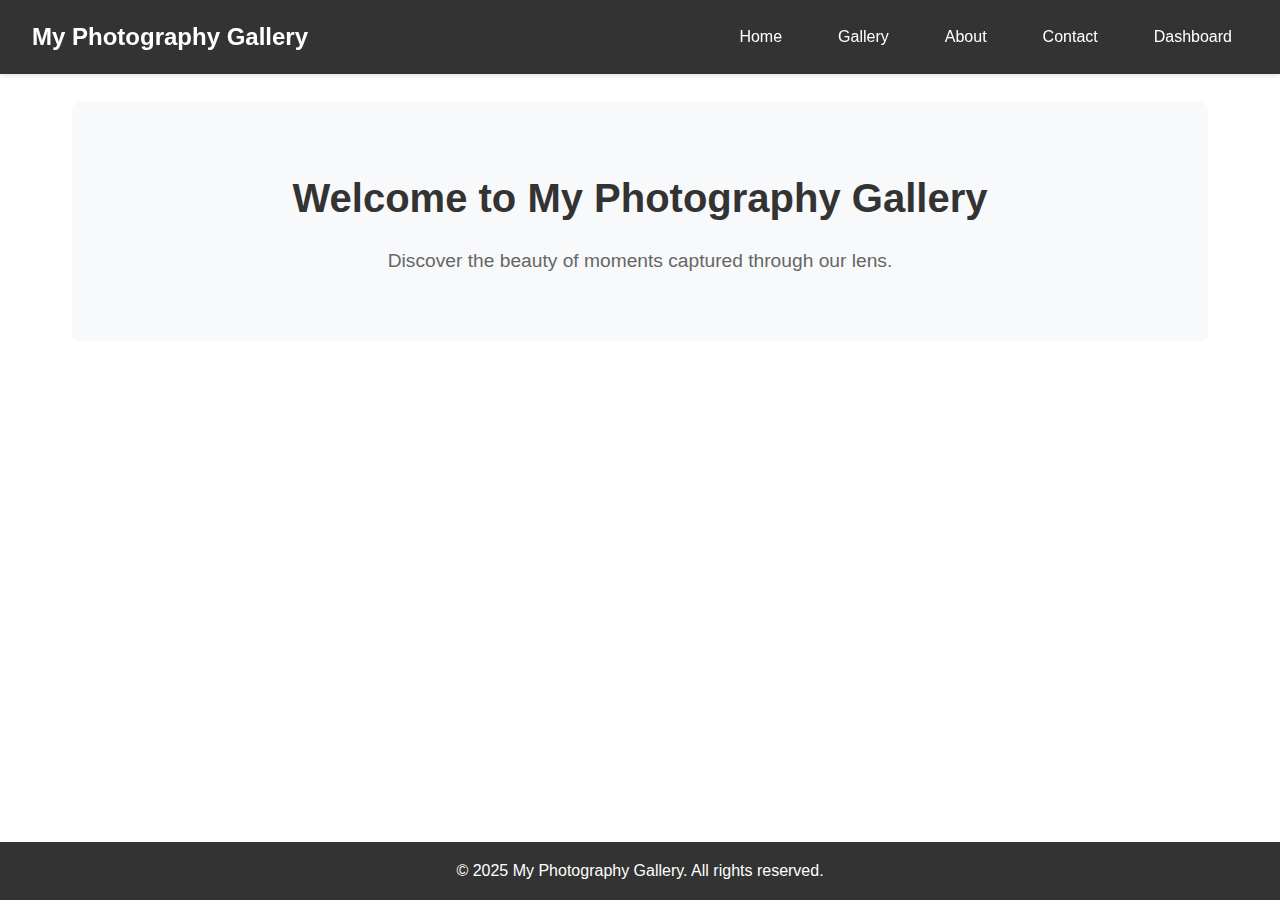
<file: index.html>
<!DOCTYPE html>
<html lang="en">
<head>
    <meta charset="UTF-8">
    <meta name="viewport" content="width=device-width, initial-scale=1.0">
    <title>My Photography Gallery</title>
    <link rel="stylesheet" href="css/style.css">
    <link rel="stylesheet" href="css/responsive.css">
</head>
<body>
    <!-- Include navbar -->
    <div id="navbar-container"></div>

    <div class="container">
        <!-- Konten halaman -->
        <section class="hero">
            <h1>Welcome to My Photography Gallery</h1>
            <p>Discover the beauty of moments captured through our lens.</p>
        </section>
    </div>

    <footer>
        <p>&copy; 2025 My Photography Gallery. All rights reserved.</p>
    </footer>

    <!-- Scripts -->
    <script src="js/auth.js"></script>
    <script src="js/main.js"></script>
    <script>
        // Load navbar
        fetch('components/navbar.html')
            .then(response => response.text())
            .then(data => {
                document.getElementById('navbar-container').innerHTML = data;
            })
            .catch(error => console.error('Error loading navbar:', error));
    </script>
</body>
</html>
</file>
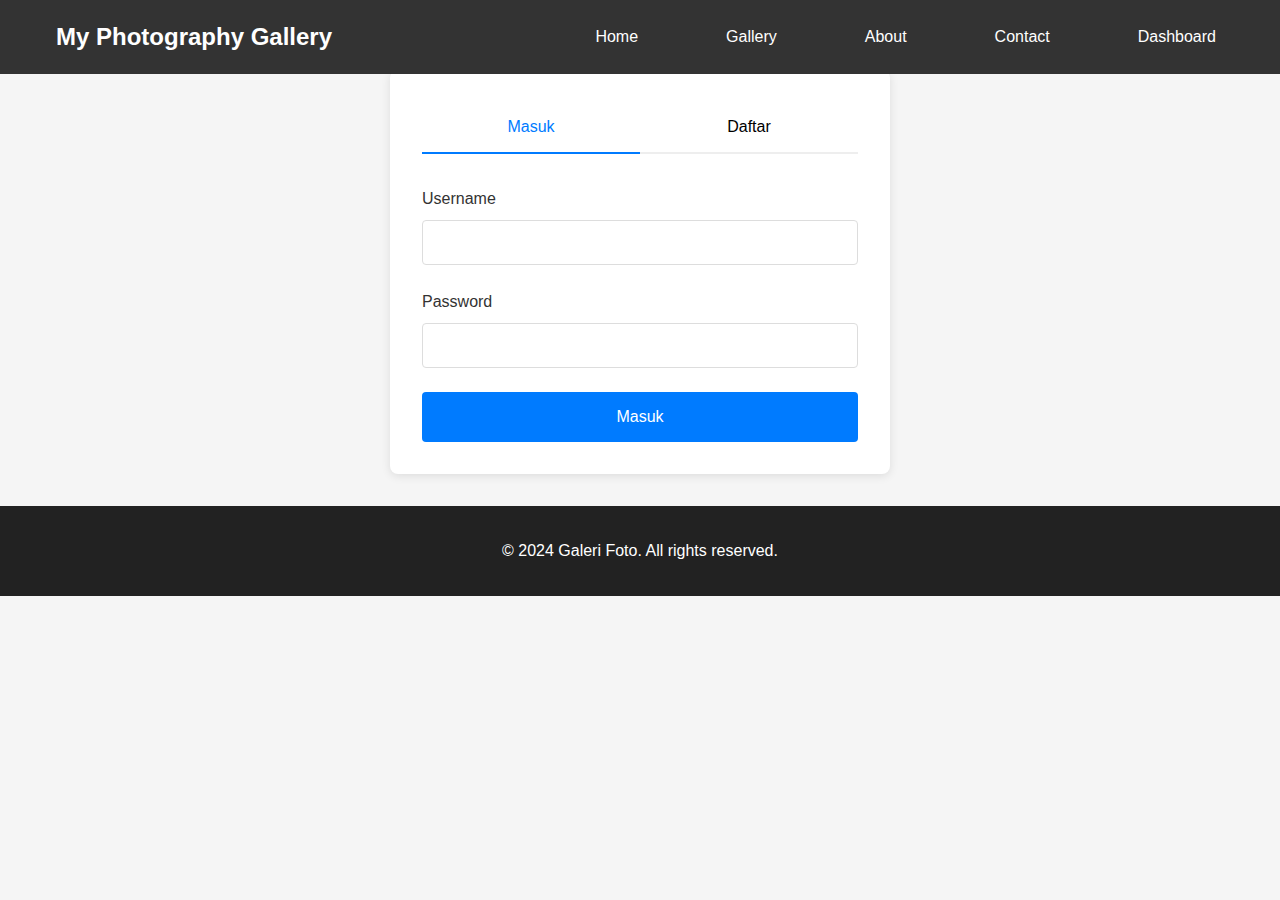
<file: pages/auth.html>
<!DOCTYPE html>
<html lang="id">
<head>
    <meta charset="UTF-8">
    <meta name="viewport" content="width=device-width, initial-scale=1.0">
    <title>Autentikasi - Galeri Foto</title>
    <link rel="stylesheet" href="../css/auth.css">
</head>
<body>
    <!-- Include navbar -->
    <div id="navbar-container"></div>

    <main class="container">
        <div class="auth-container">
            <div class="auth-tabs">
                <button id="loginTab" class="auth-tab active">Masuk</button>
                <button id="signupTab" class="auth-tab">Daftar</button>
            </div>

            <form id="loginForm" class="auth-form">
                <div class="form-group">
                    <label for="loginUsername">Username</label>
                    <input type="text" id="loginUsername" required>
                </div>
                <div class="form-group">
                    <label for="loginPassword">Password</label>
                    <input type="password" id="loginPassword" required>
                </div>
                <button type="submit" class="btn-primary">Masuk</button>
            </form>

            <form id="signupForm" class="auth-form" style="display: none;">
                <div class="form-group">
                    <label for="signupUsername">Username</label>
                    <input type="text" id="signupUsername" required>
                </div>
                <div class="form-group">
                    <label for="email">Email</label>
                    <input type="email" id="email" required>
                </div>
                <div class="form-group">
                    <label for="password">Password</label>
                    <input type="password" id="password" required>
                    <div id="passwordStrength" class="password-strength"></div>
                </div>
                <div class="form-group">
                    <label for="confirmPassword">Konfirmasi Password</label>
                    <input type="password" id="confirmPassword" required>
                </div>
                <div class="form-group">
                    <label for="role">Role</label>
                    <select id="role" required>
                        <option value="">Pilih Role</option>
                        <option value="user">User</option>
                        <option value="admin">Admin</option>
                    </select>
                </div>
                <div class="form-group">
                    <label class="checkbox-label">
                        <input type="checkbox" id="terms" required>
                        Saya menyetujui syarat dan ketentuan
                    </label>
                </div>
                <button type="submit" class="btn-primary">Daftar</button>
            </form>
        </div>
    </main>

    <footer>
        <p>&copy; 2024 Galeri Foto. All rights reserved.</p>
    </footer>

    <script src="../js/auth.js"></script>
    <script>
        // Load navbar
        fetch('../components/navbar.html')
            .then(response => response.text())
            .then(data => {
                document.getElementById('navbar-container').innerHTML = data;
            });
    </script>
</body>
</html>
</file>
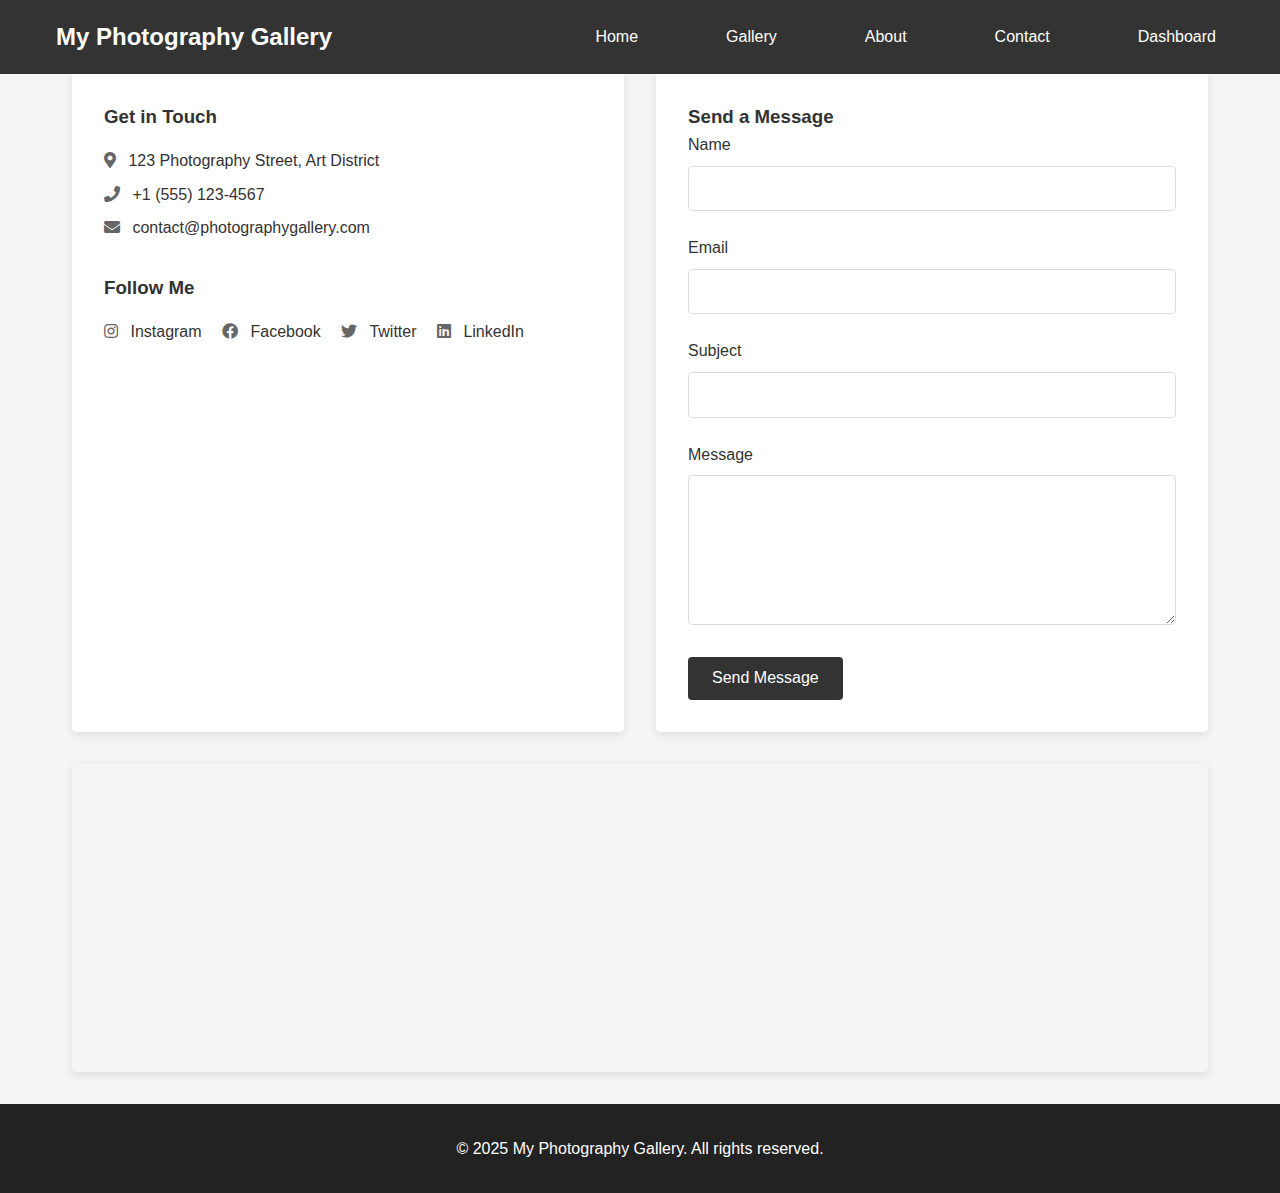
<file: pages/contact.html>
<!DOCTYPE html>
<html lang="en">
<head>
    <meta charset="UTF-8">
    <meta name="viewport" content="width=device-width, initial-scale=1.0">
    <title>Contact - Photography Gallery</title>
    <link rel="stylesheet" href="../css/contact.css">
    <link rel="stylesheet" href="https://cdnjs.cloudflare.com/ajax/libs/font-awesome/5.15.4/css/all.min.css">
</head>
<body>
    <!-- Include navbar -->
    <div id="navbar-container"></div>
    
    <div class="container">
        <div class="contact-section">
            <div class="contact-info">
                <h3>Get in Touch</h3>
                <p><i class="fas fa-map-marker-alt"></i> 123 Photography Street, Art District</p>
                <p><i class="fas fa-phone"></i> +1 (555) 123-4567</p>
                <p><i class="fas fa-envelope"></i> contact@photographygallery.com</p>
                
                <div class="social-links">
                    <h3>Follow Me</h3>
                    <a href="#"><i class="fab fa-instagram"></i> Instagram</a>
                    <a href="#"><i class="fab fa-facebook"></i> Facebook</a>
                    <a href="#"><i class="fab fa-twitter"></i> Twitter</a>
                    <a href="#"><i class="fab fa-linkedin"></i> LinkedIn</a>
                </div>
            </div>
            
            <div class="contact-form">
                <h3>Send a Message</h3>
                <form id="contact-form">
                    <div class="form-group">
                        <label for="name">Name</label>
                        <input type="text" id="name" name="name" required>
                    </div>
                    
                    <div class="form-group">
                        <label for="email">Email</label>
                        <input type="email" id="email" name="email" required>
                    </div>
                    
                    <div class="form-group">
                        <label for="subject">Subject</label>
                        <input type="text" id="subject" name="subject" required>
                    </div>
                    
                    <div class="form-group">
                        <label for="message">Message</label>
                        <textarea id="message" name="message" required></textarea>
                    </div>
                    
                    <button type="submit" class="submit-btn">Send Message</button>
                </form>
            </div>
        </div>
        
        <div class="map-container">
            <iframe src="https://www.google.com/maps/embed?pb=!1m18!1m12!1m3!1d3151.835434509374!2d144.95373631531973!3d-37.817327679751734!2m3!1f0!2f0!3f0!3m2!1i1024!2i768!4f13.1!3m3!1m2!1s0x6ad65d4c2b349649%3A0xb6899234e561db11!2sEnvato!5e0!3m2!1sen!2sus!4v1635167261304!5m2!1sen!2sus" allowfullscreen="" loading="lazy"></iframe>
        </div>
    </div>
    
    <footer>
        <p>&copy; 2025 My Photography Gallery. All rights reserved.</p>
    </footer>

    <script src="../js/auth.js"></script>
    <script src="../js/contact.js"></script>
    <script>
        // Load navbar
        fetch('../components/navbar.html')
            .then(response => response.text())
            .then(data => {
                document.getElementById('navbar-container').innerHTML = data;
            });
    </script>
</body>
</html>
</file>
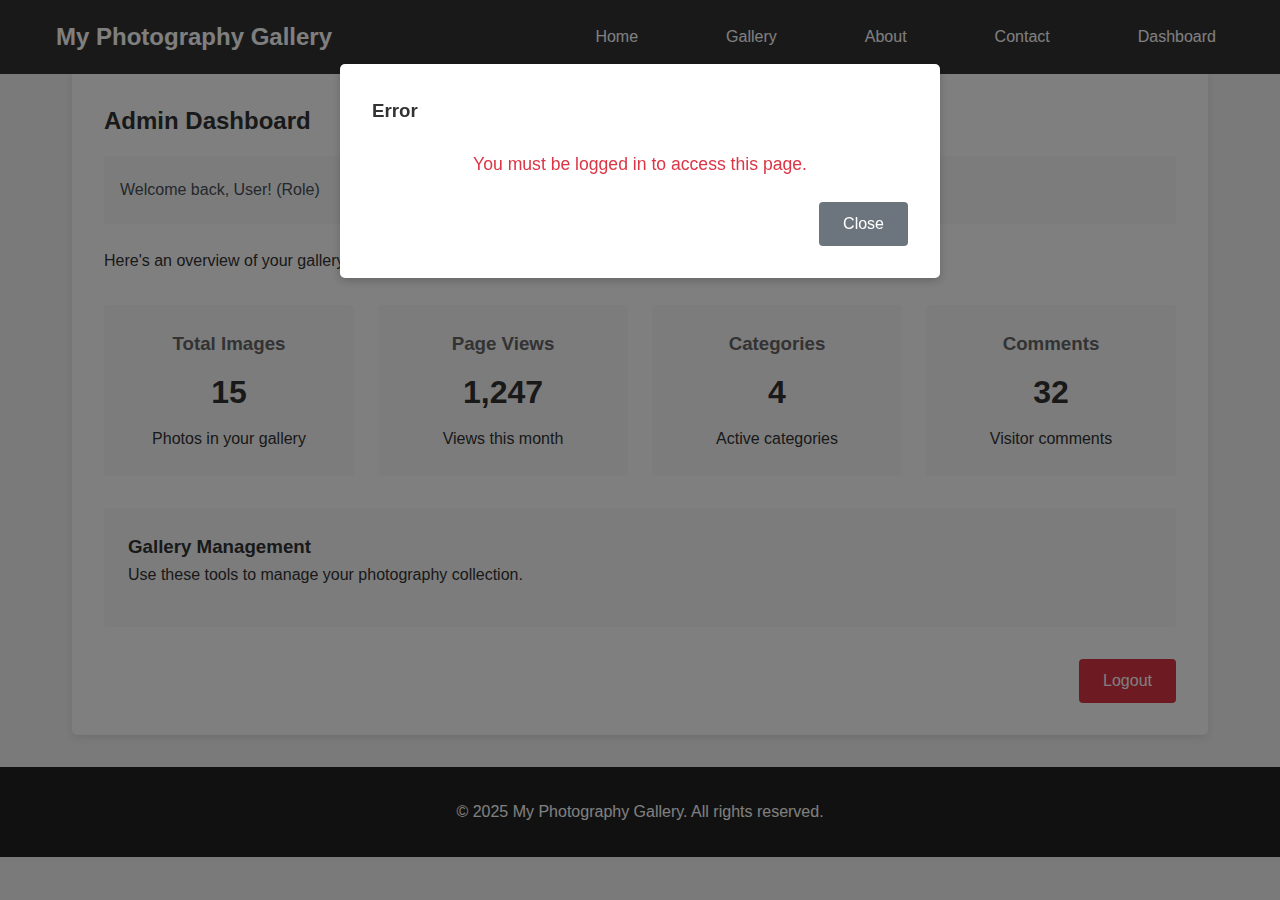
<file: pages/dashboard.html>
<!DOCTYPE html>
<html lang="en">
<head>
    <meta charset="UTF-8">
    <meta name="viewport" content="width=device-width, initial-scale=1.0">
    <title>Admin Dashboard - Photography Gallery</title>
    <link rel="stylesheet" href="../css/dashboard.css">
    <link rel="stylesheet" href="https://cdnjs.cloudflare.com/ajax/libs/font-awesome/6.0.0/css/all.min.css">
</head>
<body>
    <!-- Include navbar -->
    <div id="navbar-container"></div>
    
    <div class="container">
        <section class="admin-dashboard">
            <h2>Admin Dashboard</h2>
            <div class="user-info">
                <p>Welcome back, <span id="dashboard-user-name">User</span>! (<span id="dashboard-user-role">Role</span>)</p>
            </div>
            <p>Here's an overview of your gallery statistics and management tools.</p>
            
            <div class="dashboard-grid">
                <div class="dashboard-card">
                    <h3>Total Images</h3>
                    <div class="stat-number">15</div>
                    <p>Photos in your gallery</p>
                </div>
                
                <div class="dashboard-card">
                    <h3>Page Views</h3>
                    <div class="stat-number">1,247</div>
                    <p>Views this month</p>
                </div>
                
                <div class="dashboard-card">
                    <h3>Categories</h3>
                    <div class="stat-number">4</div>
                    <p>Active categories</p>
                </div>
                
                <div class="dashboard-card">
                    <h3>Comments</h3>
                    <div class="stat-number">32</div>
                    <p>Visitor comments</p>
                </div>
            </div>
            
            <div class="admin-gallery-tools">
                <h3>Gallery Management</h3>
                <p>Use these tools to manage your photography collection.</p>
                <div class="tool-buttons">
                    <button class="admin-tool-btn editor-only">Upload Images</button>
                    <button class="admin-tool-btn editor-only">Edit Categories</button>
                    <button class="admin-tool-btn editor-only">Manage Comments</button>
                    <button class="admin-tool-btn editor-only">Edit Profile</button>
                </div>
            </div>
            
            <!-- Admin-only section -->
            <div class="admin-only">
                <h3>Administrative Tools</h3>
                <p>These tools are available only to administrators.</p>
                <div class="tool-buttons">
                    <button class="admin-tool-btn">Manage Users</button>
                    <button class="admin-tool-btn">System Settings</button>
                    <button class="admin-tool-btn">Backup Database</button>
                    <button class="admin-tool-btn">View Logs</button>
                </div>
            </div>
            
            <div class="logout-section">
                <button class="admin-btn" id="logout-btn">Logout</button>
            </div>
        </section>
    </div>
    
    <footer>
        <p>&copy; 2025 My Photography Gallery. All rights reserved.</p>
    </footer>

    <script src="../js/auth.js"></script>
    <script src="../js/dashboard.js"></script>
    <script>
        // Load navbar
        fetch('../components/navbar.html')
            .then(response => response.text())
            .then(data => {
                document.getElementById('navbar-container').innerHTML = data;
            });
    </script>
</body>
</html>
</file>
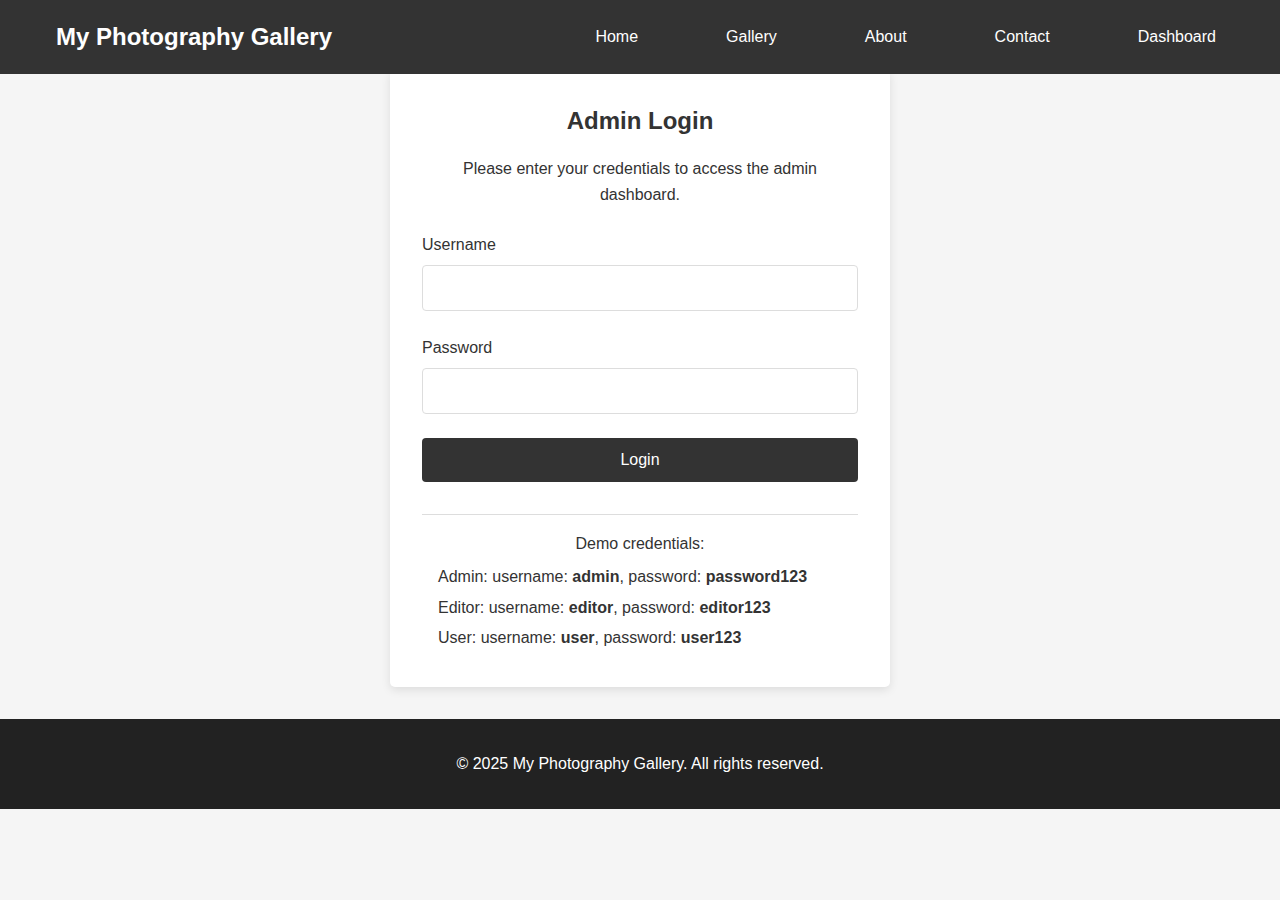
<file: pages/login.html>
<!DOCTYPE html>
<html lang="en">
<head>
    <meta charset="UTF-8">
    <meta name="viewport" content="width=device-width, initial-scale=1.0">
    <title>Login - Photography Gallery</title>
    <link rel="stylesheet" href="../css/auth.css">
</head>
<body>
    <!-- Include navbar -->
    <div id="navbar-container"></div>
    
    <div class="container">
        <div class="login-section">
            <h2>Admin Login</h2>
            <p>Please enter your credentials to access the admin dashboard.</p>
            <form class="admin-form" id="loginForm">
                <div class="form-group">
                    <label for="loginUsername">Username</label>
                    <input type="text" id="loginUsername" name="username" required>
                </div>
                <div class="form-group">
                    <label for="loginPassword">Password</label>
                    <input type="password" id="loginPassword" name="password" required>
                </div>
                <button type="submit" class="admin-btn" id="login-btn">Login</button>
            </form>
            <div class="login-help">
                <p>Demo credentials:</p>
                <ul>
                    <li>Admin: username: <strong>admin</strong>, password: <strong>password123</strong></li>
                    <li>Editor: username: <strong>editor</strong>, password: <strong>editor123</strong></li>
                    <li>User: username: <strong>user</strong>, password: <strong>user123</strong></li>
                </ul>
            </div>
        </div>
    </div>
    
    <footer>
        <p>&copy; 2025 My Photography Gallery. All rights reserved.</p>
    </footer>

    <script src="../js/auth.js"></script>
    <script>
        // Load navbar
        fetch('../components/navbar.html')
            .then(response => response.text())
            .then(data => {
                document.getElementById('navbar-container').innerHTML = data;
            });
            
        // Handle login form submission
        document.addEventListener('DOMContentLoaded', function() {
            const loginForm = document.getElementById('loginForm');
            
            loginForm.addEventListener('submit', function(e) {
                e.preventDefault();
                
                const username = document.getElementById('loginUsername').value;
                const password = document.getElementById('loginPassword').value;
                
                if (!username || !password) {
                    alert('Mohon isi semua field');
                    return;
                }
                
                // Gunakan sistem autentikasi untuk login
                const result = auth.login(username, password);
                
                if (result.success) {
                    // Redirect ke dashboard jika login berhasil
                    window.location.href = 'dashboard.html';
                } else {
                    // Tampilkan pesan error
                    alert(result.message || 'Username atau password salah');
                }
            });
            
            // Cek apakah user sudah login
            if (auth.isLoggedIn()) {
                // Redirect ke dashboard jika sudah login
                window.location.href = 'dashboard.html';
            }
        });
    </script>
</body>
</html>
</file>
<file: css/responsive.css>
/* Responsive styles */
@media screen and (max-width: 768px) {
    .nav-links {
        flex-direction: column;
        gap: 1rem;
        width: 100%;
        padding: 1rem 0;
    }

    .navbar {
        padding: 1rem;
        flex-direction: column;
        align-items: flex-start;
    }

    .nav-brand {
        margin-bottom: 1rem;
    }

    .nav-link {
        width: 100%;
        text-align: left;
        padding: 0.75rem 1rem;
    }

    .nav-btn {
        width: 100%;
        margin-top: 1rem;
    }

    .container {
        padding: 1rem;
    }

    .hero {
        padding: 2rem 1rem;
    }

    .hero h1 {
        font-size: 2rem;
    }
}

@media screen and (max-width: 480px) {
    .nav-brand a {
        font-size: 1.2rem;
    }

    .hero h1 {
        font-size: 1.5rem;
    }

    .hero p {
        font-size: 1rem;
    }

    .container {
        padding: 0.5rem;
    }
}
</file>
<file: css/auth.css>
* {
    margin: 0;
    padding: 0;
    box-sizing: border-box;
    font-family: 'Arial', sans-serif;
}

body {
    background-color: #f5f5f5;
    color: #333;
    line-height: 1.6;
}

header {
    background-color: #222;
    color: white;
    padding: 1rem 0;
    text-align: center;
}

nav {
    display: flex;
    justify-content: center;
    background-color: #333;
    padding: 0.5rem 0;
}

nav a {
    color: white;
    text-decoration: none;
    margin: 0 1rem;
    padding: 0.5rem;
}

nav a:hover {
    background-color: #444;
    border-radius: 3px;
}

.container {
    max-width: 1200px;
    margin: 2rem auto;
    padding: 0 2rem;
}

.login-section {
    background-color: white;
    border-radius: 5px;
    padding: 2rem;
    box-shadow: 0 3px 10px rgba(0,0,0,0.1);
    max-width: 500px;
    margin: 0 auto;
}

.login-section h2 {
    margin-bottom: 1rem;
    text-align: center;
}

.login-section p {
    margin-bottom: 1.5rem;
    text-align: center;
}

.form-group {
    margin-bottom: 1.5rem;
}

.form-group label {
    display: block;
    margin-bottom: 0.5rem;
}

.form-group input {
    width: 100%;
    padding: 0.8rem;
    border: 1px solid #ddd;
    border-radius: 4px;
    font-size: 1rem;
}

.admin-btn {
    width: 100%;
    background-color: #333;
    color: white;
    border: none;
    padding: 0.8rem;
    border-radius: 4px;
    cursor: pointer;
    font-size: 1rem;
    transition: background-color 0.3s;
}

.admin-btn:hover {
    background-color: #555;
}

.login-help {
    margin-top: 2rem;
    padding-top: 1rem;
    border-top: 1px solid #ddd;
}

.login-help p {
    margin-bottom: 0.5rem;
}

.login-help ul {
    list-style: none;
    padding-left: 1rem;
}

.login-help li {
    margin-bottom: 0.3rem;
}

footer {
    text-align: center;
    padding: 2rem 0;
    background-color: #222;
    color: white;
    margin-top: 2rem;
}

.auth-container {
    background-color: #fff;
    border-radius: 8px;
    box-shadow: 0 2px 10px rgba(0,0,0,0.1);
    padding: 2rem;
    max-width: 500px;
    margin: 0 auto;
}

.auth-tabs {
    display: flex;
    margin-bottom: 2rem;
    border-bottom: 2px solid #eee;
}

.auth-tab {
    flex: 1;
    padding: 1rem;
    border: none;
    background: none;
    font-size: 1rem;
    cursor: pointer;
    transition: all 0.3s ease;
}

.auth-tab.active {
    color: #007bff;
    border-bottom: 2px solid #007bff;
    margin-bottom: -2px;
}

.form-group {
    margin-bottom: 1.5rem;
}

label {
    display: block;
    margin-bottom: 0.5rem;
    color: #333;
}

input, select {
    width: 100%;
    padding: 0.8rem;
    border: 1px solid #ddd;
    border-radius: 4px;
    font-size: 1rem;
}

input:focus, select:focus {
    outline: none;
    border-color: #007bff;
}

#passwordStrength {
    margin-top: 0.5rem;
    font-size: 0.9rem;
}

.checkbox-label {
    display: flex;
    align-items: center;
    gap: 0.5rem;
    cursor: pointer;
}

.checkbox-label input[type="checkbox"] {
    width: auto;
}

.btn-primary {
    width: 100%;
    padding: 1rem;
    background-color: #007bff;
    color: #fff;
    border: none;
    border-radius: 4px;
    font-size: 1rem;
    cursor: pointer;
    transition: background-color 0.3s ease;
}

.btn-primary:hover {
    background-color: #0056b3;
}

@media (max-width: 768px) {
    .container {
        padding: 0 1rem;
    }
    
    .auth-container {
        padding: 1.5rem;
    }
    
    .nav-links a {
        margin-left: 1rem;
    }
}
</file>
<file: css/contact.css>
* {
    margin: 0;
    padding: 0;
    box-sizing: border-box;
    font-family: 'Arial', sans-serif;
}

body {
    background-color: #f5f5f5;
    color: #333;
    line-height: 1.6;
}

header {
    background-color: #222;
    color: white;
    padding: 1rem 0;
    text-align: center;
}

nav {
    display: flex;
    justify-content: center;
    background-color: #333;
    padding: 0.5rem 0;
}

nav a {
    color: white;
    text-decoration: none;
    margin: 0 1rem;
    padding: 0.5rem;
}

nav a:hover {
    background-color: #444;
    border-radius: 3px;
}

.container {
    max-width: 1200px;
    margin: 2rem auto;
    padding: 0 2rem;
}

.contact-section {
    display: grid;
    grid-template-columns: 1fr 1fr;
    gap: 2rem;
    margin-bottom: 2rem;
}

.contact-info {
    background-color: white;
    border-radius: 5px;
    padding: 2rem;
    box-shadow: 0 3px 10px rgba(0,0,0,0.1);
}

.contact-form {
    background-color: white;
    border-radius: 5px;
    padding: 2rem;
    box-shadow: 0 3px 10px rgba(0,0,0,0.1);
}

.contact-info h3 {
    margin-bottom: 1rem;
}

.contact-info p {
    margin-bottom: 0.5rem;
}

.contact-info i {
    margin-right: 0.5rem;
    color: #666;
}

.social-links {
    margin-top: 2rem;
}

.social-links a {
    display: inline-block;
    margin-right: 1rem;
    color: #333;
    text-decoration: none;
    transition: color 0.3s;
}

.social-links a:hover {
    color: #666;
}

.form-group {
    margin-bottom: 1.5rem;
}

.form-group label {
    display: block;
    margin-bottom: 0.5rem;
}

.form-group input,
.form-group textarea {
    width: 100%;
    padding: 0.8rem;
    border: 1px solid #ddd;
    border-radius: 4px;
    font-size: 1rem;
}

.form-group textarea {
    height: 150px;
    resize: vertical;
}

.submit-btn {
    background-color: #333;
    color: white;
    border: none;
    padding: 0.8rem 1.5rem;
    border-radius: 4px;
    cursor: pointer;
    font-size: 1rem;
    transition: background-color 0.3s;
}

.submit-btn:hover {
    background-color: #555;
}

.map-container {
    margin-top: 2rem;
    border-radius: 5px;
    overflow: hidden;
    box-shadow: 0 3px 10px rgba(0,0,0,0.1);
}

.map-container iframe {
    width: 100%;
    height: 300px;
    border: none;
}

footer {
    text-align: center;
    padding: 2rem 0;
    background-color: #222;
    color: white;
    margin-top: 2rem;
}

@media (max-width: 768px) {
    .contact-section {
        grid-template-columns: 1fr;
    }
}
</file>
<file: css/dashboard.css>
* {
    margin: 0;
    padding: 0;
    box-sizing: border-box;
    font-family: 'Arial', sans-serif;
}

body {
    background-color: #f5f5f5;
    color: #333;
    line-height: 1.6;
}

header {
    background-color: #222;
    color: white;
    padding: 1rem 0;
    text-align: center;
}

nav {
    display: flex;
    justify-content: center;
    background-color: #333;
    padding: 0.5rem 0;
}

nav a {
    color: white;
    text-decoration: none;
    margin: 0 1rem;
    padding: 0.5rem;
}

nav a:hover {
    background-color: #444;
    border-radius: 3px;
}

.container {
    max-width: 1200px;
    margin: 2rem auto;
    padding: 0 2rem;
}

.admin-dashboard {
    background-color: white;
    border-radius: 5px;
    padding: 2rem;
    box-shadow: 0 3px 10px rgba(0,0,0,0.1);
}

.admin-dashboard h2 {
    margin-bottom: 1rem;
}

.user-info {
    background-color: #f8f9fa;
    padding: 1rem;
    border-radius: 4px;
    margin-bottom: 1.5rem;
}

.dashboard-grid {
    display: grid;
    grid-template-columns: repeat(auto-fit, minmax(250px, 1fr));
    gap: 1.5rem;
    margin: 2rem 0;
}

.dashboard-card {
    background-color: #f8f9fa;
    padding: 1.5rem;
    border-radius: 4px;
    text-align: center;
}

.dashboard-card h3 {
    margin-bottom: 0.5rem;
    color: #666;
}

.stat-number {
    font-size: 2rem;
    font-weight: bold;
    color: #333;
    margin: 0.5rem 0;
}

.admin-gallery-tools,
.admin-only {
    margin: 2rem 0;
    padding: 1.5rem;
    background-color: #f8f9fa;
    border-radius: 4px;
}

.tool-buttons {
    display: grid;
    grid-template-columns: repeat(auto-fit, minmax(200px, 1fr));
    gap: 1rem;
    margin-top: 1rem;
}

.admin-tool-btn {
    background-color: #333;
    color: white;
    border: none;
    padding: 0.8rem;
    border-radius: 4px;
    cursor: pointer;
    font-size: 1rem;
    transition: background-color 0.3s;
}

.admin-tool-btn:hover {
    background-color: #555;
}

.logout-section {
    margin-top: 2rem;
    text-align: right;
}

.admin-btn {
    background-color: #dc3545;
    color: white;
    border: none;
    padding: 0.8rem 1.5rem;
    border-radius: 4px;
    cursor: pointer;
    font-size: 1rem;
    transition: background-color 0.3s;
}

.admin-btn:hover {
    background-color: #c82333;
}

/* Role-based visibility */
.editor-only {
    display: none;
}

.admin-only {
    display: none;
}

/* Show elements based on user role */
[data-role="editor"] .editor-only,
[data-role="admin"] .editor-only,
[data-role="admin"] .admin-only {
    display: block;
}

footer {
    text-align: center;
    padding: 2rem 0;
    background-color: #222;
    color: white;
    margin-top: 2rem;
}

@media (max-width: 768px) {
    .dashboard-grid {
        grid-template-columns: 1fr;
    }
    
    .tool-buttons {
        grid-template-columns: 1fr;
    }
}

/* Admin Tools Grid */
.admin-tools-grid {
    display: grid;
    grid-template-columns: repeat(auto-fit, minmax(200px, 1fr));
    gap: 1rem;
    margin: 1rem 0;
}

.admin-tool-item {
    display: flex;
    flex-direction: column;
    align-items: center;
    padding: 1.5rem;
    background: #f8f9fa;
    border: 1px solid #dee2e6;
    border-radius: 8px;
    cursor: pointer;
    transition: all 0.3s ease;
}

.admin-tool-item:hover {
    background: #e9ecef;
    transform: translateY(-2px);
}

.admin-tool-item i {
    font-size: 2rem;
    margin-bottom: 0.5rem;
    color: #495057;
}

.admin-tool-item span {
    font-size: 1rem;
    color: #212529;
}

/* Modal Styles */
.modal {
    display: none;
    position: fixed;
    top: 0;
    left: 0;
    width: 100%;
    height: 100%;
    background-color: rgba(0, 0, 0, 0.5);
    z-index: 1000;
}

.modal-content {
    position: relative;
    background-color: white;
    margin: 5% auto;
    padding: 2rem;
    width: 80%;
    max-width: 600px;
    border-radius: 5px;
    box-shadow: 0 3px 10px rgba(0, 0, 0, 0.2);
}

.modal h3 {
    margin-bottom: 1.5rem;
    color: #333;
}

/* Form Styles */
.form-group {
    margin-bottom: 1rem;
}

.form-group label {
    display: block;
    margin-bottom: 0.5rem;
    color: #666;
}

.form-group input,
.form-group select,
.form-group textarea {
    width: 100%;
    padding: 0.5rem;
    border: 1px solid #ddd;
    border-radius: 4px;
    font-size: 1rem;
}

.form-group textarea {
    min-height: 100px;
    resize: vertical;
}

.form-actions {
    display: flex;
    justify-content: flex-end;
    gap: 1rem;
    margin-top: 1.5rem;
}

/* List Styles */
.categories-list,
.comments-list,
.users-list {
    margin: 1rem 0;
    max-height: 300px;
    overflow-y: auto;
}

.category-item,
.comment-item,
.user-item {
    display: flex;
    justify-content: space-between;
    align-items: center;
    padding: 1rem;
    border-bottom: 1px solid #eee;
}

.category-item input {
    flex: 1;
    margin-right: 1rem;
}

.comment-text {
    font-style: italic;
    color: #666;
}

.comment-meta {
    font-size: 0.8rem;
    color: #999;
}

.user-info {
    flex: 1;
}

.user-actions {
    display: flex;
    gap: 0.5rem;
}

/* Button Styles */
.delete-btn {
    background-color: #dc3545;
}

.delete-btn:hover {
    background-color: #c82333;
}

.approve-btn {
    background-color: #28a745;
}

.approve-btn:hover {
    background-color: #218838;
}

.cancel-btn {
    background-color: #6c757d;
}

.cancel-btn:hover {
    background-color: #5a6268;
}

/* Logs Styles */
.logs-container {
    background-color: #f8f9fa;
    padding: 1rem;
    border-radius: 4px;
    margin: 1rem 0;
    max-height: 400px;
    overflow-y: auto;
}

.logs-container pre {
    margin: 0;
    white-space: pre-wrap;
    font-family: monospace;
    font-size: 0.9rem;
    color: #333;
}

/* Backup Styles */
.backup-info {
    background-color: #f8f9fa;
    padding: 1rem;
    border-radius: 4px;
    margin: 1rem 0;
}

.backup-info p {
    margin: 0.5rem 0;
    color: #666;
}

/* Logout Confirmation Styles */
.logout-confirmation {
    text-align: center;
}

.logout-confirmation p {
    margin: 1rem 0;
    color: #666;
}

/* Error Message Styles */
.error-message {
    text-align: center;
    color: #dc3545;
}

.error-message p {
    margin: 1rem 0;
    font-size: 1.1rem;
}

/* Responsive Styles */
@media (max-width: 768px) {
    .modal-content {
        width: 95%;
        margin: 10% auto;
    }
    
    .form-actions {
        flex-direction: column;
    }
    
    .form-actions button {
        width: 100%;
    }
    
    .category-item,
    .comment-item,
    .user-item {
        flex-direction: column;
        align-items: flex-start;
    }
    
    .category-item input {
        margin-right: 0;
        margin-bottom: 0.5rem;
    }
    
    .user-actions {
        margin-top: 0.5rem;
    }
}

/* System Options */
.system-options {
    display: grid;
    grid-template-columns: repeat(auto-fit, minmax(200px, 1fr));
    gap: 1rem;
    margin: 1rem 0;
}

.system-options .admin-tool-item {
    display: flex;
    flex-direction: column;
    align-items: center;
    padding: 1.5rem;
    background: #f8f9fa;
    border: 1px solid #dee2e6;
    border-radius: 8px;
    cursor: pointer;
    transition: all 0.3s ease;
}

.system-options .admin-tool-item:hover {
    background: #e9ecef;
    transform: translateY(-2px);
}

.system-options .admin-tool-item i {
    font-size: 2rem;
    margin-bottom: 0.5rem;
    color: #495057;
}

.system-options .admin-tool-item span {
    font-size: 1rem;
    color: #212529;
}

/* Backup Info */
.backup-info {
    background: #f8f9fa;
    padding: 1rem;
    border-radius: 4px;
    margin: 1rem 0;
}

.backup-info p {
    margin: 0.5rem 0;
    color: #495057;
}

/* User Management */
.users-list {
    margin: 1rem 0;
    max-height: 300px;
    overflow-y: auto;
}

.user-item {
    display: flex;
    justify-content: space-between;
    align-items: center;
    padding: 1rem;
    border-bottom: 1px solid #dee2e6;
    background: #f8f9fa;
    margin-bottom: 0.5rem;
    border-radius: 4px;
}

.user-info {
    flex: 1;
}

.user-info p {
    margin: 0.3rem 0;
    color: #495057;
}

.user-actions {
    display: flex;
    gap: 0.5rem;
}

.user-actions button {
    padding: 0.5rem 1rem;
}

.edit-btn {
    background-color: #007bff;
}

.edit-btn:hover {
    background-color: #0056b3;
}

.delete-btn {
    background-color: #dc3545;
}

.delete-btn:hover {
    background-color: #c82333;
}

/* Comment Management */
.comments-list {
    margin: 1rem 0;
    max-height: 300px;
    overflow-y: auto;
}

.comment-item {
    padding: 1rem;
    border-bottom: 1px solid #dee2e6;
    background: #f8f9fa;
    margin-bottom: 0.5rem;
    border-radius: 4px;
}

.comment-text {
    margin: 0.5rem 0;
    color: #212529;
}

.comment-meta {
    font-size: 0.9rem;
    color: #6c757d;
    margin-bottom: 0.5rem;
}

.comment-actions {
    display: flex;
    gap: 0.5rem;
}

.approve-btn {
    background-color: #28a745;
}

.approve-btn:hover {
    background-color: #218838;
}

/* Profile Edit */
#profileForm {
    max-width: 500px;
    margin: 0 auto;
}

#profileForm .form-group {
    margin-bottom: 1rem;
}

#profileForm label {
    display: block;
    margin-bottom: 0.5rem;
    color: #495057;
}

#profileForm input {
    width: 100%;
    padding: 0.5rem;
    border: 1px solid #ced4da;
    border-radius: 4px;
}

#profileForm input:focus {
    outline: none;
    border-color: #80bdff;
    box-shadow: 0 0 0 0.2rem rgba(0, 123, 255, 0.25);
}
</file>
<file: css/style.css>
/* Reset dan style dasar */
* {
    margin: 0;
    padding: 0;
    box-sizing: border-box;
}

body {
    font-family: 'Arial', sans-serif;
    line-height: 1.6;
    margin-top: 70px; /* Kompensasi untuk navbar fixed */
}

/* Navbar Styles */
.navbar {
    background-color: #333;
    padding: 1rem 2rem;
    display: flex;
    justify-content: space-between;
    align-items: center;
    position: fixed;
    top: 0;
    left: 0;
    right: 0;
    z-index: 1000;
    box-shadow: 0 2px 5px rgba(0,0,0,0.1);
}

.nav-brand a {
    color: white;
    text-decoration: none;
    font-size: 1.5rem;
    font-weight: bold;
    transition: color 0.3s;
}

.nav-brand a:hover {
    color: #ffd700;
}

.nav-links {
    display: flex;
    gap: 1.5rem;
    align-items: center;
}

.nav-link {
    color: white;
    text-decoration: none;
    padding: 0.5rem 1rem;
    border-radius: 4px;
    transition: all 0.3s;
    font-weight: 500;
}

.nav-link:hover {
    background-color: #555;
    transform: translateY(-2px);
}

.nav-btn {
    background-color: #dc3545;
    color: white;
    border: none;
    padding: 0.5rem 1rem;
    border-radius: 4px;
    cursor: pointer;
    transition: all 0.3s;
    font-weight: 500;
}

.nav-btn:hover {
    background-color: #c82333;
    transform: translateY(-2px);
}

/* Container dan konten utama */
.container {
    max-width: 1200px;
    margin: 0 auto;
    padding: 2rem;
}

.hero {
    text-align: center;
    padding: 4rem 2rem;
    background-color: #f8f9fa;
    border-radius: 8px;
    margin-bottom: 2rem;
}

.hero h1 {
    font-size: 2.5rem;
    color: #333;
    margin-bottom: 1rem;
}

.hero p {
    font-size: 1.2rem;
    color: #666;
}

/* Footer */
footer {
    background-color: #333;
    color: white;
    text-align: center;
    padding: 1rem;
    position: fixed;
    bottom: 0;
    width: 100%;
}
</file>
